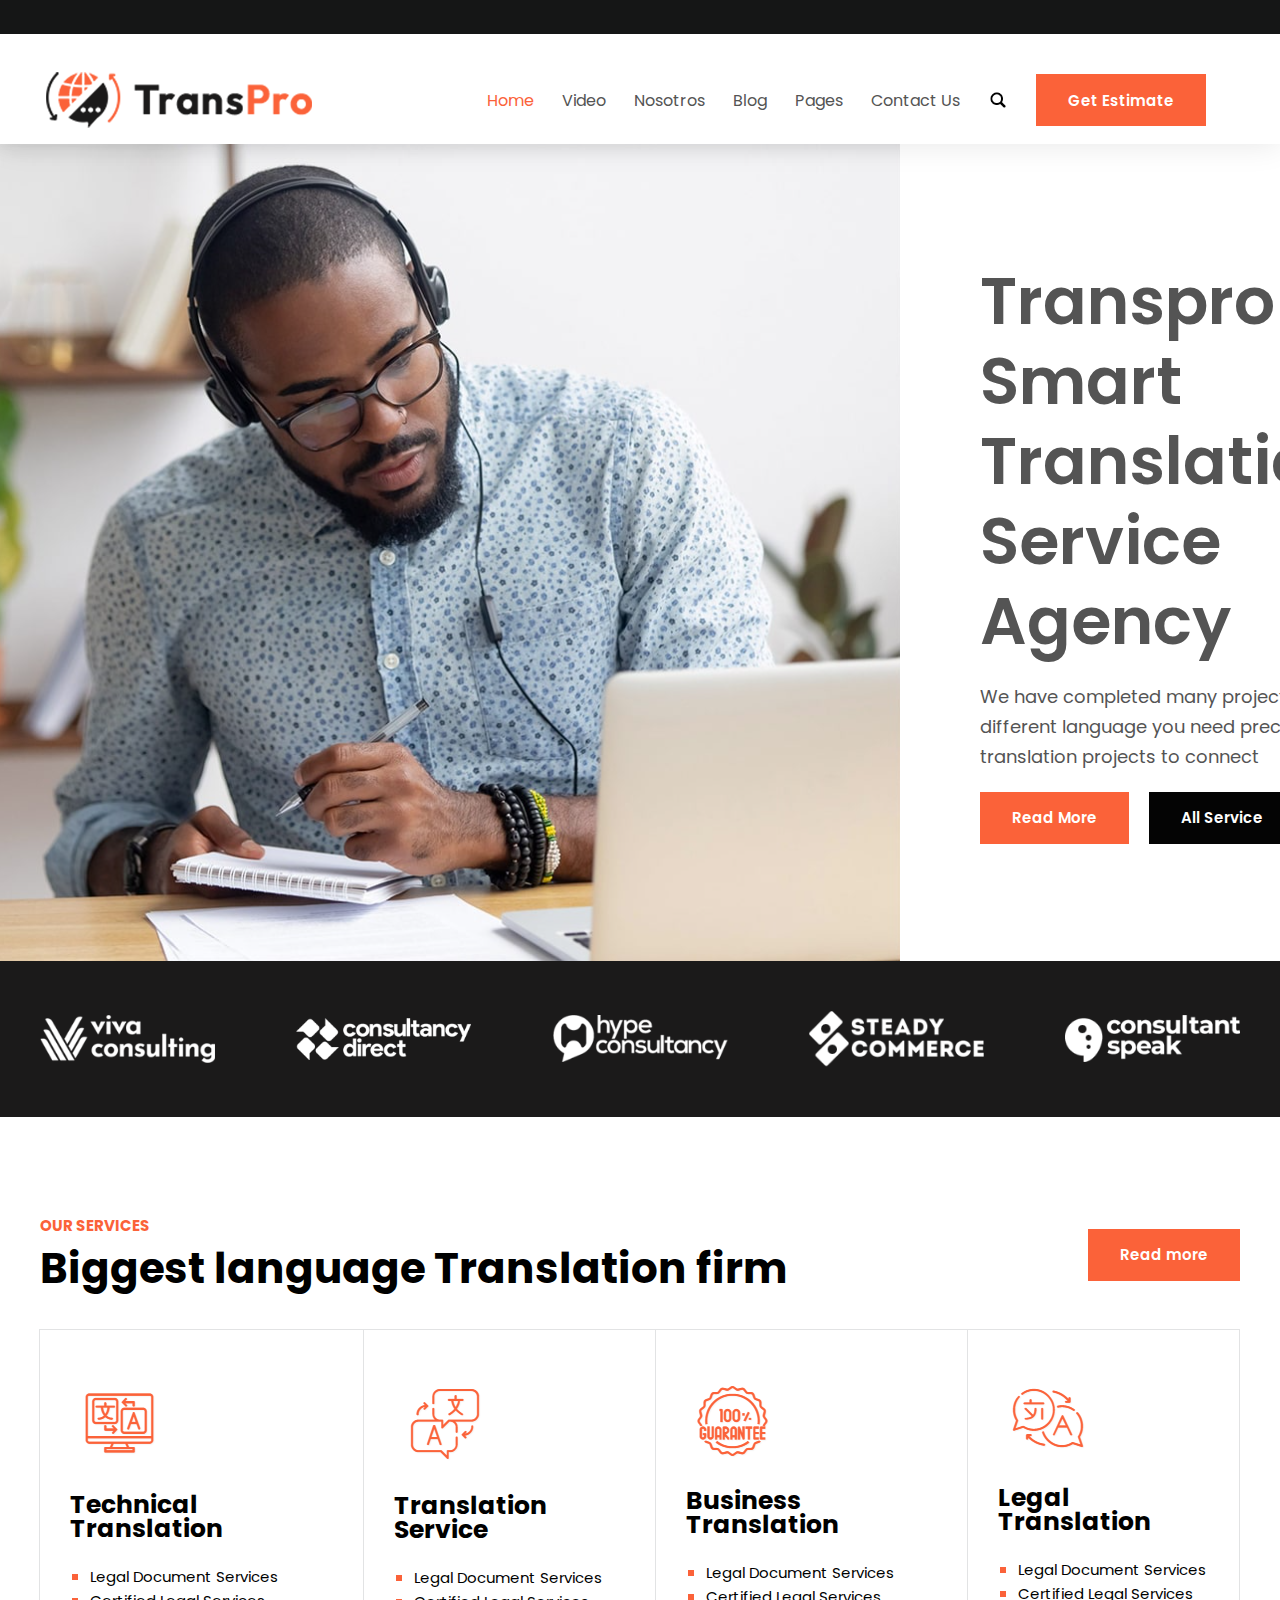
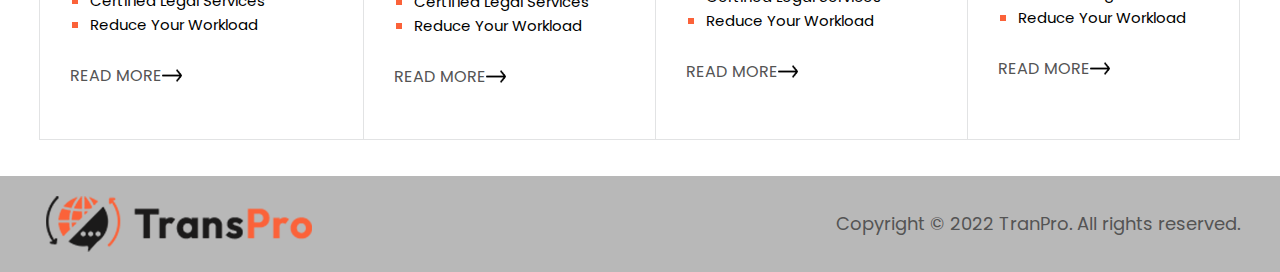
<file: index.html>
<!DOCTYPE html>
<html lang="en">
<head>
    <meta charset="UTF-8">
    <meta http-equiv="X-UA-Compatible" content="IE=edge">
    <meta name="viewport" content="width=device-width, initial-scale=1.0">
    <title>TransPro</title>
    <link rel="stylesheet" href="css/style.css">
    <!-- <link rel="stylesheet" href="css/fontawesome.min.css">
    <link rel="stylesheet" href="css/fontawesome.min.css">
    <link rel="stylesheet" href="css/all.css"> -->
    <link rel="stylesheet" href="css/all.min.css">
</head>
<body>

    <header id="header">
        <div class="head-arriba">
            <div class="barra-negra"></div>  
            <div class="container">
                <div class="cabezera">
                    <img src="img/logo.png" alt="">
                    <nav>
                        <ul class="dis-flex">
                            <li class="head-list"><a class="active" href="index.html">Home</a></li>
                            <li class="head-list"><a href="video.html">Video</a></li>
                            <li class="head-list"><a href="nosotros.html">Nosotros</a></li>
                            <li class="head-list"><a href="#">Blog</a></li>
                            <li class="head-list"><a href="#">Pages</a></li>
                            <li class="head-list"><a href="#">Contact Us</a></li>
                            <li class="head-list"><img src="img/img-lupa.png" alt="" width="20"></li>
                            <li class="head-list"><a href="#" class="boton-orang mrg-right">Get Estimate</a></li>
                        </ul>
                    </nav>
                </div>
            </div>
        </div>
    </header>

    <div class="dis-flex">
        <img src="img/img-left.PNG" alt="">
        <div class="wdt-padd">
            <p class="fnt-tit">Transpro is <br> Smart Translation <br>Service Agency</p>
            <p>We have completed many projects with different language you need precise translation projects to connect</p>
            <div class="dis-flex">
                <a href="#" class="boton-orang mrg-right">Read More</a>
                <a href="#" class="boton-black">All Service</a>
            </div>
        </div>
    </div>
    <div class="back-dark"> 
        <div class="container">
            <div class="dis-flex-just padd-50">
                <img src="img/client-img1.png" alt="" width="175">
                <img src="img/client-img2.png" alt="" width="175">
                <img src="img/client-img3.png" alt="" width="175">
                <img src="img/client-img4.png" alt="" width="175">
                <img src="img/client-img5.png" alt="" width="175">
            </div>
        </div>
    </div>
    <div class="container padd-100"> 
        <div class="dis-flex-just">
            <div>
                <p class="font-subb">Our Services</p> <br>
                <h3 class="font-tittle">Biggest language Translation firm</h3>
            </div>
            <div>
                <a href="#" class="boton-orang">Read more</a>
            </div>
        </div> <br><br>
        <div class="display-flex">
            <div class="padd-info">
                <img src="img/icon1.PNG" alt="">
                <h3 class="mrg-25">Technical Translation</h3>
                <ul class="info-list">
                    <li>Legal Document Services</li>
                    <li>Certified Legal Services</li>
                    <li>Reduce Your Workload</li>
                </ul>
                <a href="#" class="display-flex padd-top10">READ MORE <img src="img/right-arrow.png" alt="" width="20"></a>
            </div><div class="padd-info">
                <img src="img/icon2.PNG" alt="">
                <h3 class="mrg-25">Translation Service</h3>
                <ul class="info-list">
                    <li>Legal Document Services</li>
                    <li>Certified Legal Services</li>
                    <li>Reduce Your Workload</li>
                </ul>
                <a href="#" class="display-flex padd-top10">READ MORE <img src="img/right-arrow.png" alt="" width="20"></a>
            </div><div class="padd-info">
                <img src="img/icon3.PNG" alt="">
                <h3 class="mrg-25">Business Translation</h3>
                <ul class="info-list">
                    <li>Legal Document Services</li>
                    <li>Certified Legal Services</li>
                    <li>Reduce Your Workload</li>
                </ul>
                <a href="#" class="display-flex padd-top10">READ MORE <img src="img/right-arrow.png" alt="" width="20"></a>
            </div><div class="padd-info">
                <img src="img/icon4.PNG" alt="">
                <h3 class="mrg-25">Legal Translation</h3>
                <ul class="info-list">
                    <li>Legal Document Services</li>
                    <li>Certified Legal Services</li>
                    <li>Reduce Your Workload</li>
                </ul>
                <a href="#" class="display-flex padd-top10">READ MORE <img src="img/right-arrow.png" alt="" width="20"></a>
            </div>
        </div>
    </div>
    <br><br>
    <div class="back-grey">
        <div class="container dis-flex-just">
            <img src="img/logo.png" alt="">
            <p class="mrg-0">Copyright © 2022 TranPro. All rights reserved.</p>
        </div>
    </div>
</body>
</html>
</file>
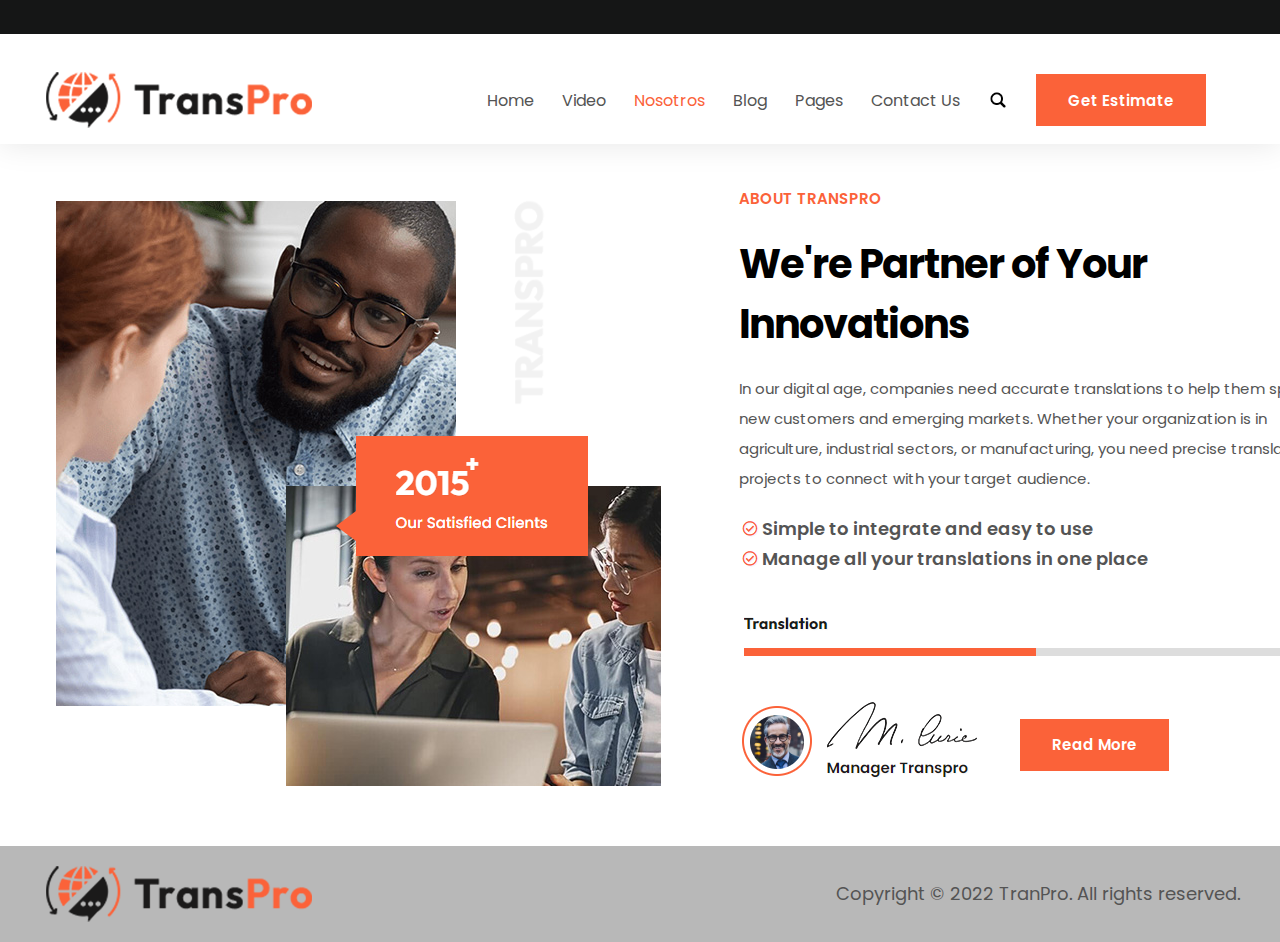
<file: nosotros.html>
<!DOCTYPE html>
<html lang="en">
<head>
    <meta charset="UTF-8">
    <meta http-equiv="X-UA-Compatible" content="IE=edge">
    <meta name="viewport" content="width=device-width, initial-scale=1.0">
    <title>TransPro</title>
    <link rel="stylesheet" href="css/style.css">
    <!-- <link rel="stylesheet" href="css/fontawesome.min.css">
    <link rel="stylesheet" href="css/fontawesome.min.css">
    <link rel="stylesheet" href="css/all.css"> -->
    <link rel="stylesheet" href="css/all.min.css">
</head>
<body>

    <header id="header">
        <div class="head-arriba">
            <div class="barra-negra"></div>  
            <div class="container">
                <div class="cabezera">
                    <img src="img/logo.png" alt="">
                    <nav>
                        <ul class="dis-flex">
                            <li class="head-list"><a href="index.html">Home</a></li>
                            <li class="head-list"><a href="video.html">Video</a></li>
                            <li class="head-list"><a class="active" href="nosotros.html">Nosotros</a></li>
                            <li class="head-list"><a href="#">Blog</a></li>
                            <li class="head-list"><a href="#">Pages</a></li>
                            <li class="head-list"><a href="#">Contact Us</a></li>
                            <li class="head-list"><img src="img/img-lupa.png" alt="" width="20"></li>
                            <li class="head-list"><a href="#" class="boton-orang mrg-right">Get Estimate</a></li>
                        </ul>
                    </nav>
                </div>
            </div>
        </div>
    </header>
  
    <div class="container">
        <div class="display-flex mrg-040">
            <img src="img/imagen-left1.PNG" alt="">
            <div class="mrg-left60">
                <p class="color-naranja fnt-15 font-weight6">ABOUT TRANSPRO</p>
                <h2>We're Partner of Your Innovations</h2>
                <p class="fnt-15">In our digital age, companies need accurate translations to help them speak to new customers and emerging markets. Whether your organization is in agriculture, industrial sectors, or manufacturing, you need precise translation projects to connect with your target audience.</p>

                <div class="dis-flex-center">
                    <img src="img/check.PNG" alt="">
                    <p class="mrg-0 font-weight6"> Simple to integrate and easy to use</p>
                </div>
                <div class="dis-flex-center">
                    <img src="img/check.PNG" alt="">
                    <p class="mrg-0 font-weight6"> Manage all your translations in one place</p>
                </div>
                <img class="mrg-top35" src="img/barra.PNG" alt="">
                <div class="dis-flex-center mrg-top35">
                    <img src="img/firma.PNG" alt="">
                    <a href="#" class="boton-orang mrg-left30">Read More</a>
                </div>
            </div>
        </div>
    </div>
    <div class="back-grey">
        <div class="container dis-flex-just">
            <img src="img/logo.png" alt="">
            <p class="mrg-0">Copyright © 2022 TranPro. All rights reserved.</p>
        </div>
    </div>
</body>
</html>
</file>
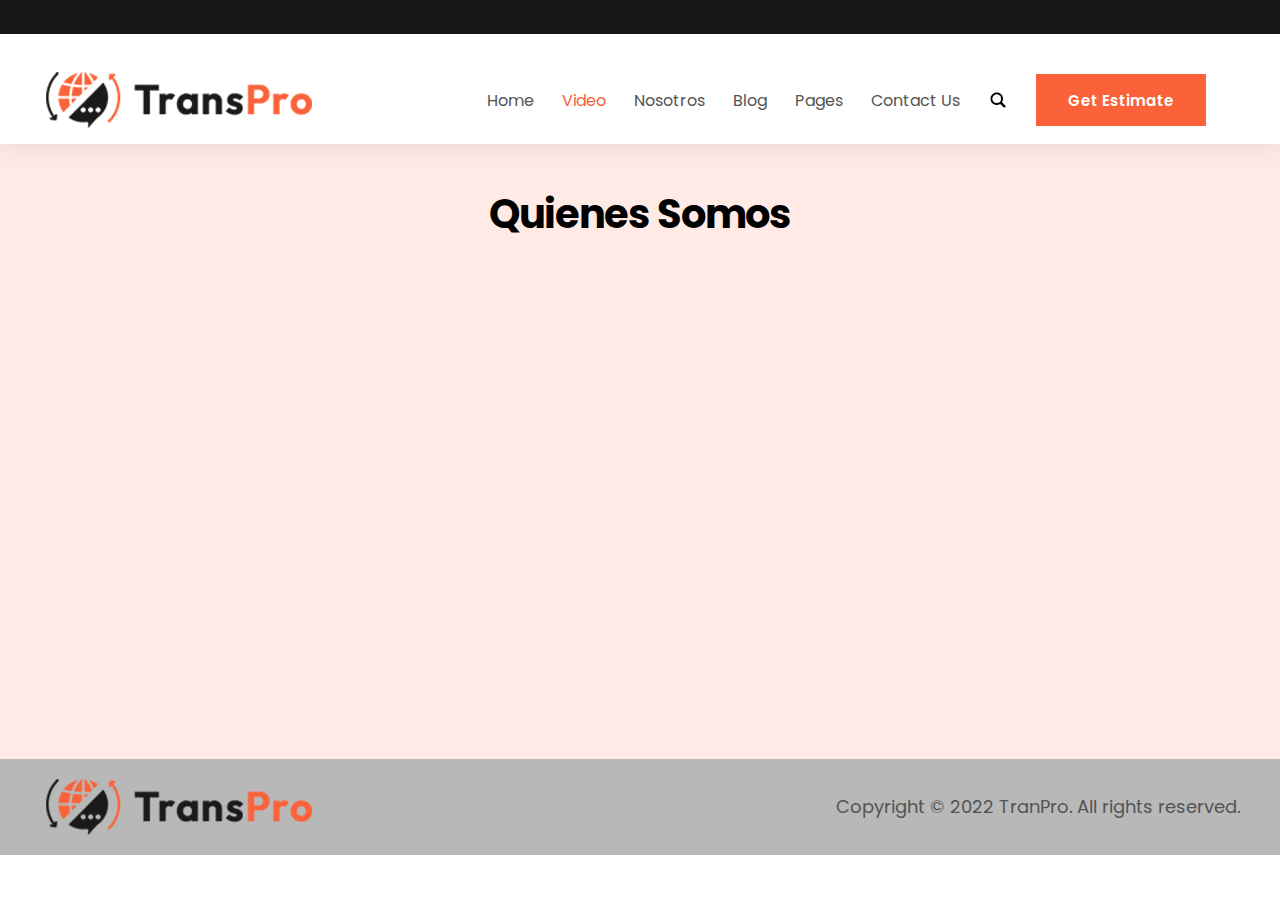
<file: video.html>
<!DOCTYPE html>
<html lang="en">
<head>
    <meta charset="UTF-8">
    <meta http-equiv="X-UA-Compatible" content="IE=edge">
    <meta name="viewport" content="width=device-width, initial-scale=1.0">
    <title>TransPro</title>
    <link rel="stylesheet" href="css/style.css">
    <!-- <link rel="stylesheet" href="css/fontawesome.min.css">
    <link rel="stylesheet" href="css/fontawesome.min.css">
    <link rel="stylesheet" href="css/all.css"> -->
    <link rel="stylesheet" href="css/all.min.css">
</head>
<body>

    <header id="header">
        <div class="head-arriba">
            <div class="barra-negra"></div>  
            <div class="container">
                <div class="cabezera">
                    <img src="img/logo.png" alt="">
                    <nav>
                        <ul class="dis-flex">
                            <li class="head-list"><a href="index.html">Home</a></li>
                            <li class="head-list"><a class="active" href="video.html">Video</a></li>
                            <li class="head-list"><a href="nosotros.html">Nosotros</a></li>
                            <li class="head-list"><a href="#">Blog</a></li>
                            <li class="head-list"><a href="#">Pages</a></li>
                            <li class="head-list"><a href="#">Contact Us</a></li>
                            <li class="head-list"><img src="img/img-lupa.png" alt="" width="20"></li>
                            <li class="head-list"><a href="#" class="boton-orang mrg-right">Get Estimate</a></li>
                        </ul>
                    </nav>
                </div>
            </div>
        </div>
    </header>

    <div class="back-orange">
        <div class="container">
            <h2>Quienes Somos</h2>
            <br>
            <iframe width="860" height="415" src="https://www.youtube.com/embed/KFmA9W8i4X4?start=6" title="YouTube video player" frameborder="0" allow="accelerometer; autoplay; clipboard-write; encrypted-media; gyroscope; picture-in-picture" allowfullscreen></iframe>
            <br><br>
        </div>
    </div>
   
    <div class="back-grey">
        <div class="container dis-flex-just">
            <img src="img/logo.png" alt="">
            <p class="mrg-0">Copyright © 2022 TranPro. All rights reserved.</p>
        </div>
    </div>
</body>
</html>
</file>
<file: css/style.css>
@import url('https://fonts.googleapis.com/css2?family=Poppins:wght@300;500&display=swap');
/* @import url('css/all.min.css'); */
:root{
    --color1: #545454;
    --color2: #1565c0;
    --color3: #104d92;
    --color4: #8bc34a;
    --color5: #3f9c00;;
    --color-blanco: #FFFFFF;
    --color-negro: #000000;
    --color-naranja: #fb6239;
    --color-back-org: #ffcbbe66;
    --color-black: #040404;
    --color-dark: #1b1a1a ;
}

body{/* Hace referencia a todo el contenido de la página web */
    font-size: 16px;
    margin: 0; /* Elimina el margen por defecto de body */

}
.color-naranja{
    color: var(--color-naranja);
}
.fnt-15{
    font-size: 15px;
}
.mrg-040{
    margin: 40px 0px;
}
#todo{
    display: table;
    width: 100%;
    height: 100%;
    table-layout: fixed;
    position: relative;
    background: var(--color-blanco);
}
#header{
display: block;
width: 100%;
position: relative;
}
#valores i {
    color: var(--color-negro);
    border-radius: 50%;
    border: solid 5px;
    padding: 20px;
    margin-bottom: 20px;
    padding-top: 25px;
    padding-bottom: 24px;
}
.head-arriba{
    height: 144px !important;
    box-shadow: 0px 0px 30px 0px rgb(0 0 0 / 10%);
}

.barra-negra{
    min-height: 34px;
    background-color: #151616;
}
.display-flex{
    display: flex;
}
.info-list li{
    position: relative;
    line-height: 24px;
    font-family: 'Poppins', sans-serif;
    font-size: 15px;
}
.info-list li::before{
    position: absolute;
    left: -18px;
    top: 9px;
    content: "";
    background-color: var(--color-naranja);
    width: 6px;
    height: 6px;
}
.mrg-25{
    margin: 25px 0px;
}
.boton-black{
    background-color: var(--color-black);
    height: 52px;
    padding: 0 32px;
    align-items: center;
    color: #fff;
    font-size: 15px;
    line-height: 25px;
    font-weight: 600;
    display: inline-grid;
    position: relative;
    border-radius: 0px;
    text-align: center;
    overflow: hidden;
}
.boton-orang{
    background-color: var(--color-naranja);
    height: 52px;
    padding: 0 32px;
    align-items: center;
    color: #fff;
    font-size: 15px;
    line-height: 25px;
    font-weight: 600;
    display: inline-grid;
    position: relative;
    border-radius: 0px;
    text-align: center;
    overflow: hidden;
}
.padd-top10{
    padding-top: 10px;
}
ul{
    padding-left: 20px;
}
.head-list{
    padding: 0px 14px;
    list-style: none;
    font-family: 'Poppins', sans-serif;
}
.head-list a {
    text-decoration: none;
}
.head-list a:hover {
    color: var(--color-naranja);
}
.active{
    color: var(--color-naranja);
}
.padd-info{
    padding: 50px 30px;
    border: 1px solid #e2e3e4;
    margin-left: -1px;
}
.cabezera{
    display: flex;
    align-items: center;
    justify-content: space-between;
    padding-top: 24px;
}
.banner{
    width: 100%;
    position: relative;
    padding: 0;
}
.img-fluid{
    width: 100%;
    height: auto;
}
.descripcion-ban{
    max-width: 500px;
    left: 15%;
    position: absolute;
    top: 40px;
}
.wdt-padd{
    padding: 0px 80px;
    max-width: 32%;
}
.mrg-right{
    margin-right: 20px;
}
.fnt-tit{
    font-size: 65px;
    line-height: 80px;
    font-weight: 600;
}
.fnt-weight500{
    font-weight: 500px;
}
p{
    margin-top: 0;
    margin-bottom: 20px;
    font-family: 'Poppins', sans-serif;
    font-size: 18px;
    line-height: 30px;
    color: var(--color1);;
}
a{/* Hipervínculo */
    font-family: 'Poppins', sans-serif;
    color: var(--color1);
    text-decoration: none; /* Para que no se muestren subrayados los hipervínculos */
}
a:hover{/* Es el estado al pasar el puntero del mouse sobre el objeto */
    color: var(--color2);
    text-decoration: underline;
}


img{
    display: block; /* Así desaparece el espacio debajo de las imágenes */
}

h1, h2, h3, h4, h5, h6{/* Separado por comkas definimos una regla pra varios objetos */
    margin: 0;/* Elimina el margen por defecto de los encabezados */
}

h1{
    font-size: 70px;
    letter-spacing: -1px;
    font-family: 'Poppins', sans-serif;
    margin-bottom: 20px;
}
h2{
    font-size: 40px;
    letter-spacing: -1px;
    font-family: 'Poppins', sans-serif;
    margin-bottom: 20px;
}
h3{
    margin-bottom: 20px;
    font-size: 25px;
    font-weight: 700;
    font-family: 'Poppins', sans-serif;
    line-height: 0.95em;
}
h4{
    font-size: 18px;
    letter-spacing: -1px;
    font-family: 'Poppins', sans-serif;
    margin-bottom: 20px;
}
#main-footer{
    background-color: var(--color-gris-oscuro);
    color: var(--color-gris-claro);
    padding-top: 45px;
    padding-bottom: 45px;
}
#redes{
    font-size: 35px;
    font-family: 'Poppins', sans-serif;
    color: var(--color3);
    line-height: 0.9em;
    text-align: left;
}
.container{/* Para definir una regla de estilo para un objeto por su id empieza con . 
    Una clase se puede asignar a varios objetos
    */
    max-width: 1200px; /* ancho máximo */

    /* Al ser ambos márgenes automáticos son iguales y se ve centrado */
    margin-left: auto;
    margin-right: auto;

    padding-left: 15px;
    padding-right: 15px;
}
.container h1{
    text-align: center;
    padding-top: 398px;
    color: var(--color5);
    text-shadow: 0 0 8px #000000a3;
}

.padded{
    padding-top: 90px;
    padding-bottom: 90px;
}
.row{
    display: flex; 

    margin-left: -15px;
    margin-right: -15px;
}
.row p{
    text-align: justify;
}
.col{
    flex-basis: 0;
    flex-grow: 1;
    padding-left: 15px;
    padding-right: 15px;
    box-sizing: border-box;
}

.col-25{
    flex-basis: 25%;
    max-width: 25%;
}
.col-33{
    flex-basis: 33.33%;
    max-width: 33.33%;
}
.col-50{
    flex-basis: 50%;
    max-width: 50%;
}
.col-66{
    flex-basis: 66.66%;
    max-width: 66.66%;
}

.alinear-verticalmente{
    display: flex;
    flex-direction: column;
    justify-content: center;
}
.mega-texto{
    font-size: 100px;
    font-family: 'Poppins', sans-serif;
    line-height: 0.9em;/* em es una medida porcentual respecto al tamaño de la letra */
}
.texto-importante{
    color: var(--color5);
    font-style: italic;
}
#anuncio{
    background-image: url('../images/seguro.jpg');
    background-size: cover;
    text-align: right;
    color: var(--color-negro);
    background-attachment: fixed;/* Para que la imagen se quede fija respecto al navegador */
}


.boton-green{
    background-color: var(--color4);
    color: #fff;
    padding: 16px 34px;
    border-radius: 50px;
    width: max-content;
    transition: .5s all ease-in-out;
    margin-top: 15px;
    margin-bottom: 15px;
    text-transform: uppercase;
}
.boton-green:hover{
    background-color: var(--color5);
    color: #fff;
}
.mrg-top10{
    margin-top: 10px;
}
.mrg-top20{
    margin-top: 20px;
}
.mrg-top35{
    margin-top: 35px;
}
.mrg-020{
    margin: 0px 20px;
}
.mrg-0{
    margin: 0px;
}
.marg-auto{
    margin: auto;
}
.padding-top40{
    padding-top: 40px;
}
.boton-blue{
    background-color: var(--color2);
    color: #fff;
    padding: 16px 34px;
    border-radius: 50px;
    width: max-content;
    transition: .5s all ease-in-out;
    margin-top: 15px;
    margin-bottom: 15px;
    text-transform: uppercase;
}
.boton-blue:hover{
    background-color: var(--color3);
    color: #fff;
}
.boton-vinculo{
    background-image: linear-gradient(357deg, #101010, #dc0000);
    color: var(--color-blanco)!important;
    padding: 10px 20px;
    border-radius: 10px;
    width: max-content;
    transition: .5s all ease-in-out;
    margin-top: 15px;
    margin-bottom: 15px;
}

.boton-vinculo:hover{
    background-color: transparent;
    text-decoration: none;
    color: var(--color2)!important;
} 
.img-tren{
    margin-right: -100px;
    margin-bottom: -150px;
}
.img-ciudad{
    margin-top: -150px;
    margin-left: -100px;
}
.centro{
    text-align: center;
}

.padd-50{
    padding: 50px 0px;
}
.padd-100{
    padding-top: 100px;
}
.back-dark{
    background-color: var(--color-dark);
}
.dis-flex{
    display: flex;
    align-items: center;
}

.dis-flex-just{
    display: flex;
    align-items: center;
    justify-content: space-between;
}
.dis-flex-center{
    display: flex;
    align-items: center;
}
.font-subb{
    font-size: 15px;
    font-weight: 700;
    line-height: 18px;
    text-transform: uppercase;
    color: var(--color-naranja);
    position: relative;
    display: inline-block;
    margin-bottom: 10px;
}
.back-grey{
    background-color: #b8b8b8;
    padding: 16px 0px;
}
.font-tittle{
    font-size: 42px;
    font-weight: 700;
    line-height: 48px;
    margin-bottom: 0;
}
.imagen-azul{
    background-image: url("../images/isil3.jpg");
    background-attachment: fixed;
    height: 300px;
}

.color-white{
    color: #fff !important;
}

.box-center{
    max-width: 500px;
    display: block;
    margin: auto;
    text-align: center;
}
.back-orange{
    background-color: var(--color-back-org);
    padding: 40px 0px;
    text-align: center;
}
.font-weight6{
    font-weight: 600;
}
.mrg-left30{
    margin-left: 30px;
}
.mrg-left60{
    margin-left: 60px;
}
</file>
